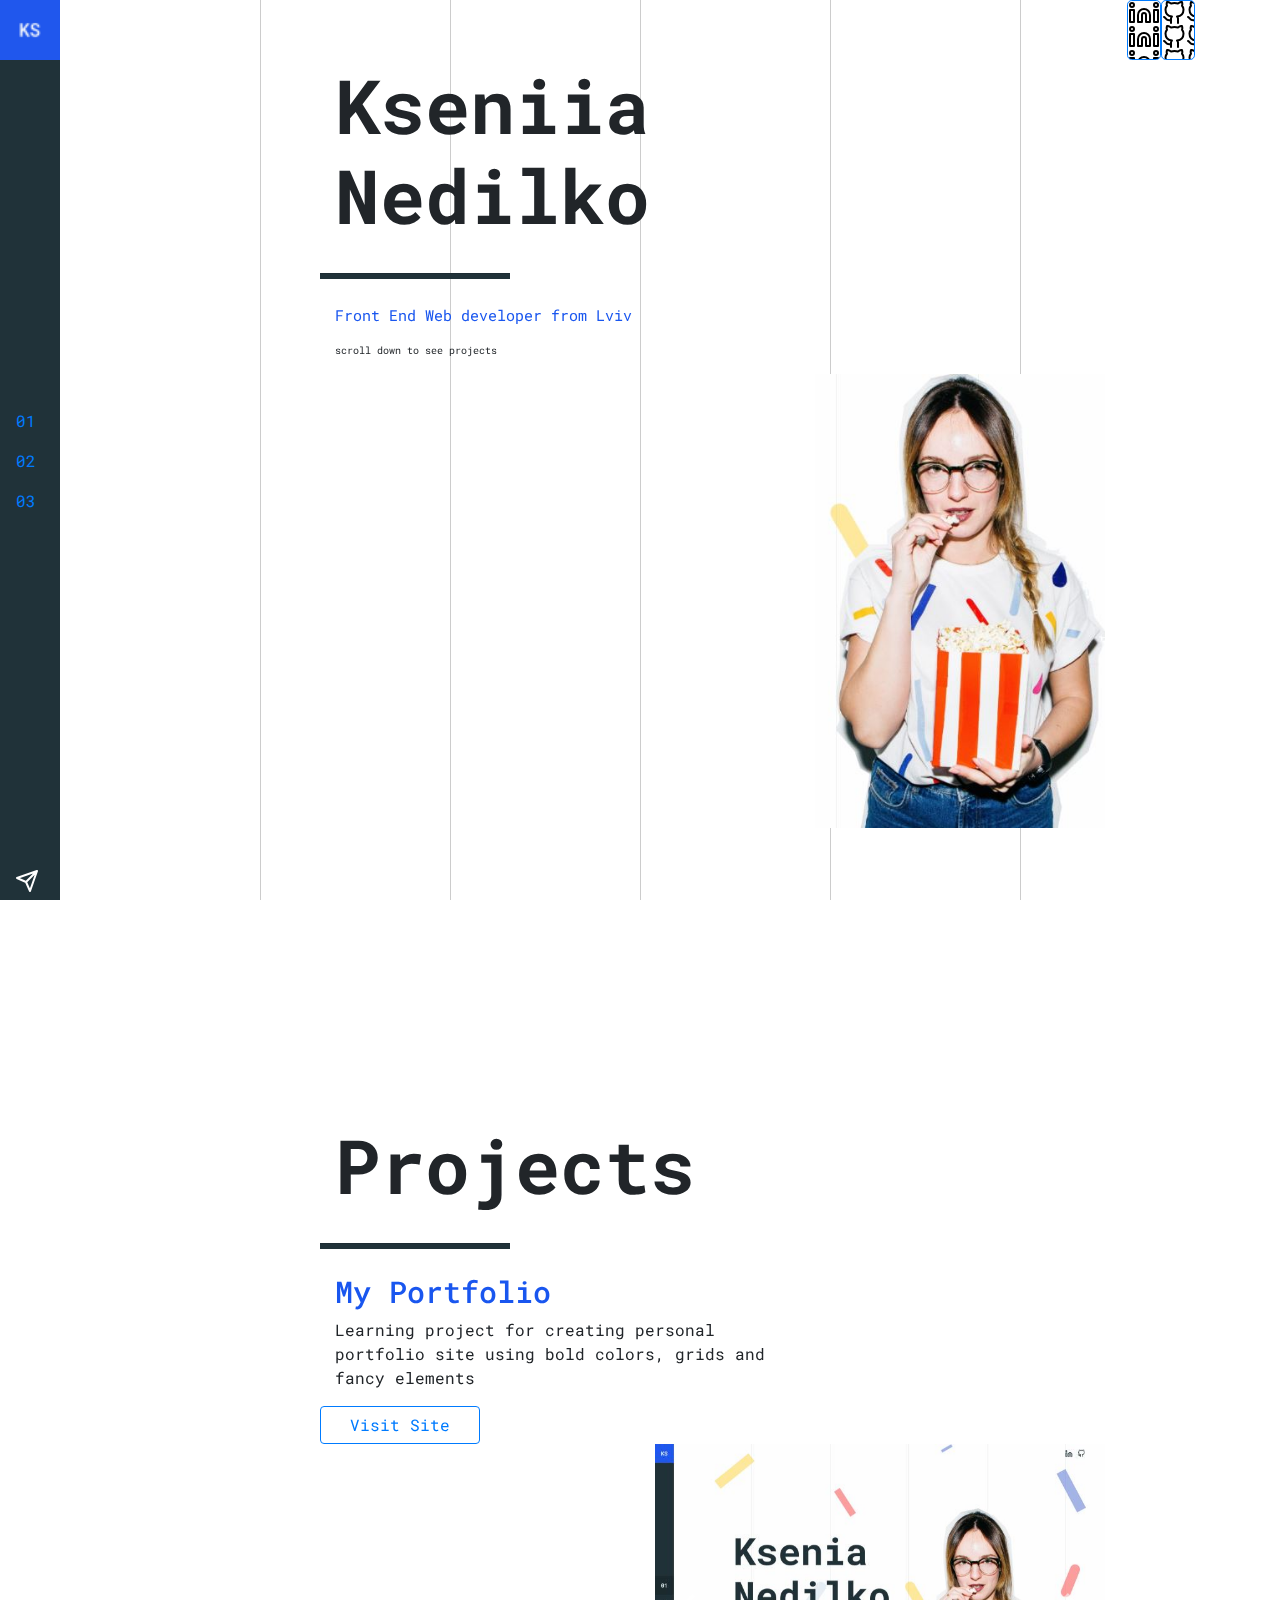
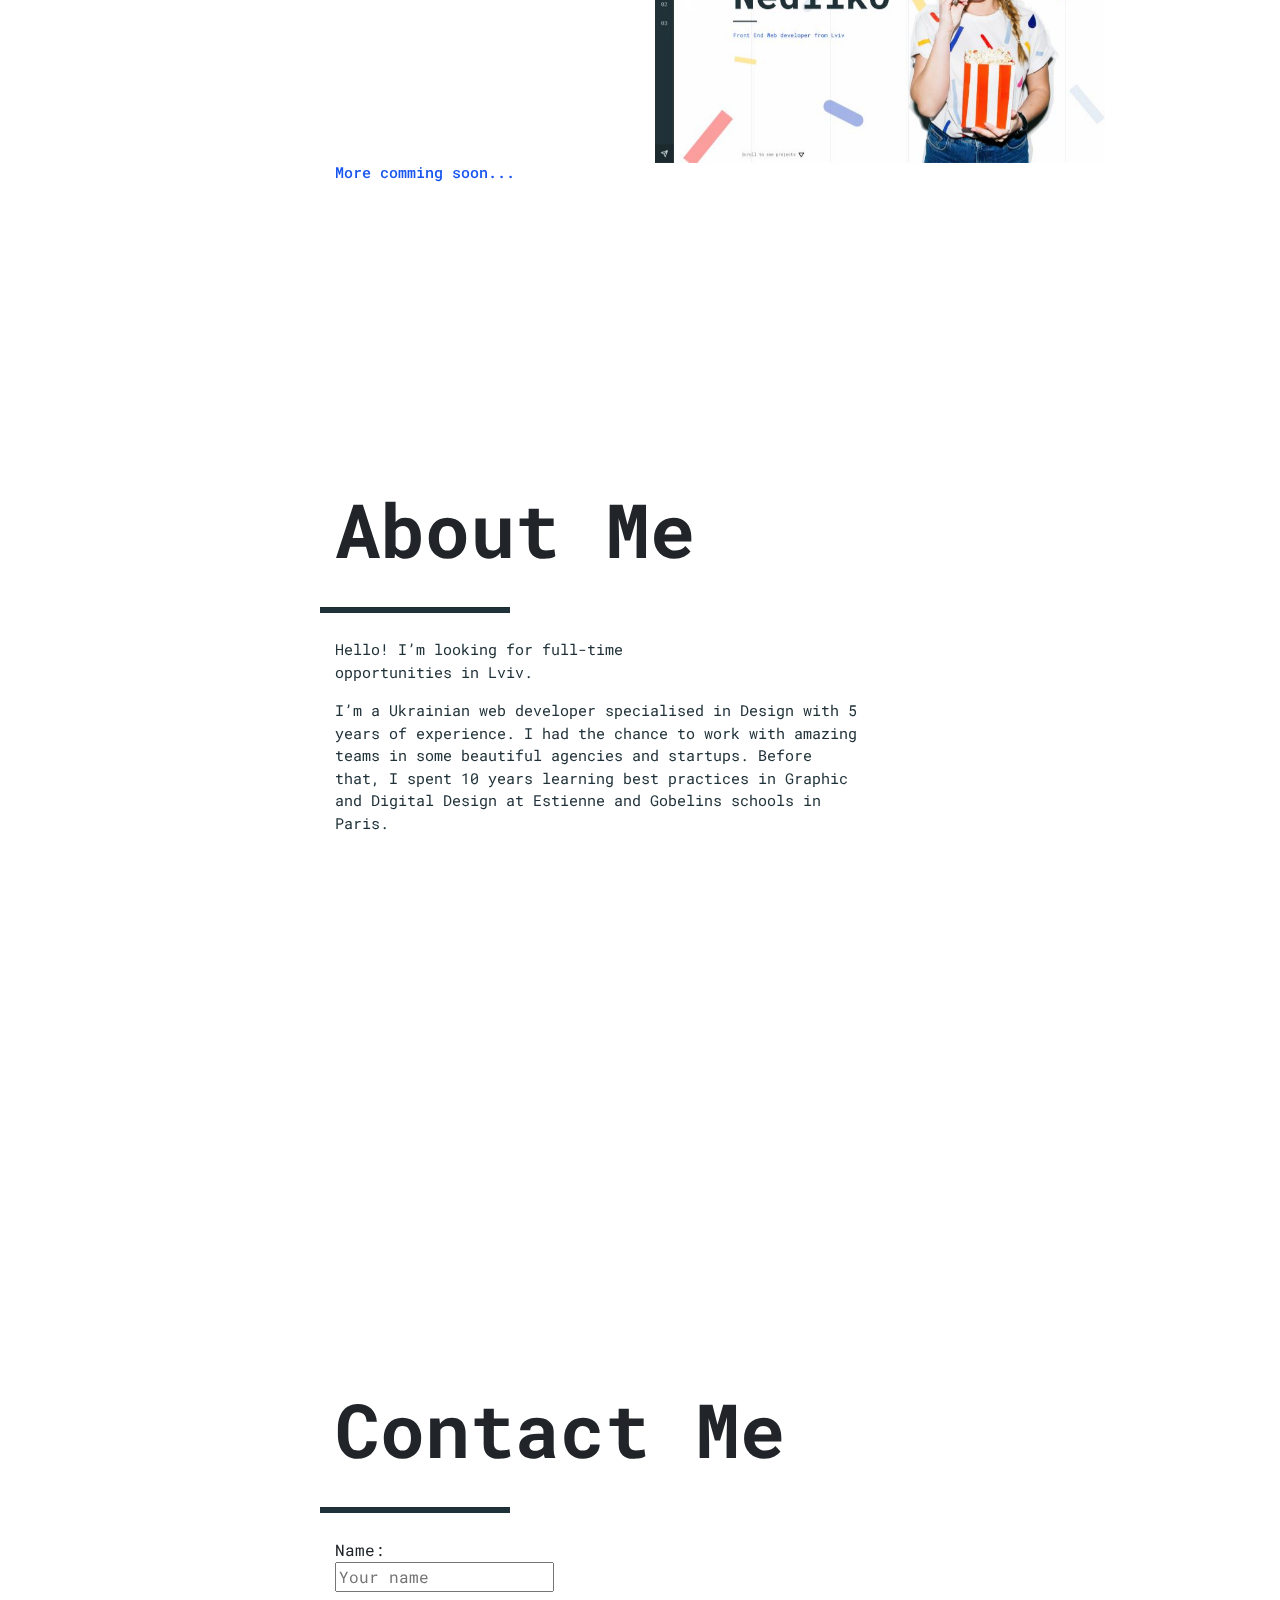
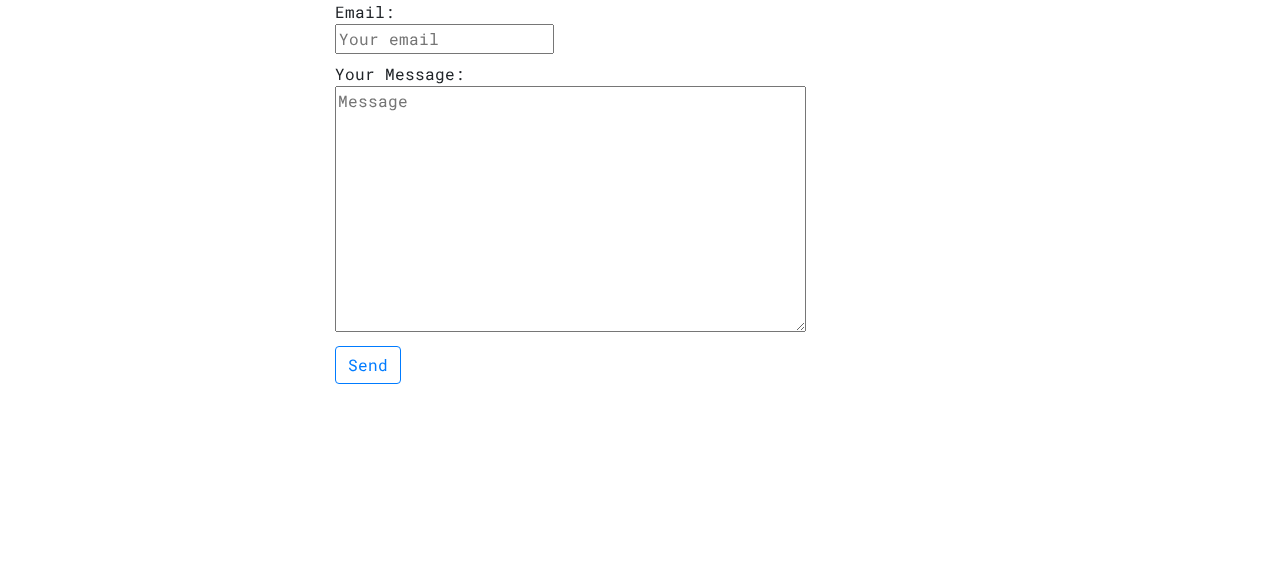
<file: index.html>
<!DOCTYPE html>
<html lang="en">
<head>
    <meta charset="UTF-8">
    <meta name="viewport" content="width=device-width, initial-scale=1.0">
    <meta http-equiv="X-UA-Compatible" content="ie=edge">
    
    <link rel="stylesheet" href="https://maxcdn.bootstrapcdn.com/bootstrap/4.0.0/css/bootstrap.min.css" integrity="sha384-Gn5384xqQ1aoWXA+058RXPxPg6fy4IWvTNh0E263XmFcJlSAwiGgFAW/dAiS6JXm" crossorigin="anonymous">
    <link rel="stylesheet" href="css/index.css">
    <link href="css/animate.css" rel="stylesheet">
    <link rel="apple-touch-icon" sizes="144x144" href="apple-touch-icon.png">
    <link rel="icon" type="image/png" sizes="32x32" href="favicon-32x32.png">
    <link rel="icon" type="image/png" sizes="16x16" href="favicon-16x16.png">
    <link rel="manifest" href="/site.webmanifest">
    <link rel="mask-icon" href="/safari-pinned-tab.svg" color="#5bbad5">
    <meta name="msapplication-TileColor" content="#da532c">
    <meta name="theme-color" content="#ffffff">
    <link rel="stylesheet" href="https://fonts.googleapis.com/css?family=Roboto+Mono">
    <title> Kseniia Nedilko Project </title>
</head>
<body> 
    <div class="main">
        <div class="container">
            <div class="row">
            <div class="container">
                <div class="row">
                    <table class="bordered offset-md-2">
                        <tbody>
                            <tr> <td rowspan="2"></td> </tr>
                        </tbody>
                    </table>
                </div>
            </div>
            <div class="container">
                <div class="row">
                    <table class="bordered offset-md-4">
                        <tbody>
                            <tr> <td rowspan="2"></td> </tr>
                        </tbody>
                    </table>
                </div>
            </div>
            <div class="container">
                <div class="row">
                    <table class="bordered offset-md-6">
                        <tbody>
                            <tr> <td rowspan="2"></td> </tr>
                        </tbody>
                    </table>
                </div>
            </div>
            <div class="container">
                <div class="row">
                    <table class="bordered offset-md-8">
                        <tbody>
                            <tr> <td rowspan="2"></td> </tr>
                        </tbody>
                    </table>
                </div>
            </div>
            <div class="container">
                <div class="row">
                    <table class="bordered offset-md-10">
                        <tbody>
                            <tr> <td rowspan="2"></td> </tr>
                        </tbody>
                    </table>
                </div>
            </div>
            <div class="container">
                <div class="row">
                    <table class="bordered offset-md-10">
                        <tbody>
                            <tr> <td rowspan="2"></td> </tr>
                        </tbody>
                    </table>
                </div>
            </div>
        </div>
    </div>
        <div class="nav d-flex flex-column justify-content-between">
            <img  id="logo" src="img/logo.png" alt="logo">
            <div class="d-flex flex-column justify-content-center">
                <a class="nav-link active smooth" href="#home">01</a>
                <a class="nav-link smooth" href="#project">02</a>
                <a class="nav-link smooth" href="#about">03</a>
            </div>
            <div>
                <img class="contact-icon nav-link smooth" href="#contact" src="img/contact-icon.svg" alt="contact icon">
            </div>
        </div>
        <div class="container">
            <div class="row">
                <header class="d-flex justify-content-end align-items-stretch col-12 col-md-12">
                    <a class="btn btn-outline-primary btn-lg" href="https://www.linkedin.com/in/kseniia-dovbaniuk-59a808b3/" role="button" 
                        style="background-image: url(img/linkedin.svg)"></a>
                    <a class="btn btn-outline-primary btn-lg" href="https://github.com/KseniiaNedilko/" role="button" 
                        style="background-image: url(img/github.svg)"></a>
                </header>
            </div>
        </div>
        <div class="home-page page" id="home">
            <div class="container">
                <div class="row">
                    <h1 class="home-header animated slideInDown col-12 col-md-4 offset-md-2">Kseniia <br> Nedilko</h1>
                </div>
                <div class="row">
                    <hr id="hr-home" class="animated slideInRight col-2 col-md-2 offset-md-2 align-self-start"> <br>
                </div>
                <div class="row">
                    <p class="home-text col-12 col-md-6 offset-md-2">Front End Web developer from Lviv</p>
                </div>
                <div class="row">
                    <p class="home-end col-12 col-md-4 offset-md-2">scroll down to see projects</p>
                </div>
                <div class="row justify-content-end">
                    <div class="col-12 col-md-4">
                        <img class="home-photo line1 d-block w-100 d-flex flex-column justify-content-between" src="img/kseniia-nedilko-photo.png" alt="ksenia-nedilko-photo"> 
                    </div>
                </div>
            </div>
        </div>
        <div class="project-page page" id="project">
            <div class="container">
                <div class="row">
                    <h1 class="project-header col-12 col-sm-2 col-md-4 col-lg-6 offset-md-2">Projects</h1>
                </div>
                <div class="row">
                    <hr class="animated slideInRight col-2 offset-md-2" id="hr-project">
                </div>
                <div class="row">
                    <h3 class="project-text col-12 col-12 col-sm-2 col-md-4 col-lg-6 offset-md-2">My Portfolio</h3>
                </div>
                <div class="row">
                    <p class="project-p col-12 col-sm-2 col-md-4 col-lg-6 offset-md-2"> Learning project for creating personal portfolio site using bold colors, grids and fancy elements</p>
                </div>
                <div class="row">
                    <a class="visit-site col-2 offset-md-2 btn btn-outline-primary" href="https://my-project-uboo.c9users.io/index.html" role="button">Visit Site</a>
                </div>
                <div class="row justify-content-end">
                    <div class="col-12 col-sm-2 col-md-4 col-lg-6">
                        <div id="carouselExampleControls" class="carousel slide" data-ride="carousel">
                            <div class="carousel-inner">
                                <div class="carousel-item active">
                                    <img class="project-photo d-block w-100" src="img/slide1.png" alt="First slide">
                                </div>
                                <div class="carousel-item">
                                     <img class="d-block w-100" src="img/slide2.png" alt="Second slide">
                                </div>
                                <div class="carousel-item">
                                     <img class="d-block w-100" src="img/slide3.png" alt="Third slide">
                                </div>
                            </div>
                            <a class="carousel-control-prev" href="#carouselExampleControls" role="button" data-slide="prev">
                                <span class="carousel-control-prev-icon" aria-hidden="true"></span>
                                <span class="sr-only">Previous</span></a>
                            <a class="carousel-control-next" href="#carouselExampleControls" role="button" data-slide="next">
                                <span class="carousel-control-next-icon" aria-hidden="true"></span>
                                <span class="sr-only">Next</span></a>
                        </div>
                    </div>
                </div>
                <div class="row">
                    <h4 class="project-end col-12 col-md-4 offset-md-2">More comming soon...</h4>
                </div>    
            </div>
        </div>
        <div class="about-page page" id="about">
            <div class="container">
                <div class="row">
                    <h1 class="about-header col-12 col-md-5 offset-md-2">About Me</h1>
                </div>
                <div class="row">
                    <hr class=" animated slideInRight col-12 col-md-2 offset-md-2" id="hr-about">
                    </div>
                <div class="row">
                    <p class="about-text col-12 col-md-4 offset-md-2"> Hello! I’m looking for full-time opportunities in Lviv. 
                </div>
                <div class="row">
                    <p class="about-end col-12 col-md-7 offset-md-2">I’m a Ukrainian web developer specialised in Design with 5 years of experience. I had the chance to work with amazing teams in some beautiful agencies and startups. Before that, I spent 10 years learning best practices in Graphic and Digital Design at Estienne and Gobelins schools in Paris. </p>
                </div>
            </div>
        </div>
        <div class="contact-page page" id="contact">
            <div class="container">
                <div class="row">
                    <h1 class="contact-header col-12 col-md-7 offset-md-2">Contact Me</h1>
                </div>
                <div class="row">
                    <hr class=" animated slideInRight mov col-12 col-md-2 offset-md-2" id="hr-contact">
                </div>
                <div class="row">
                    <div class="col-12 col-md-4 offset-md-2">
                        <form class="row contact-form d-block w-100" action="https://formspree.io/kseniasvitova@gmail.com" method="POST">
                            <div class="col">
                                <label> Name: <br>
                                    <input type="text" placeholder="Your name" name="client-name" ><br>
                                </label> <br>
                            </div>
                            <div class="col">
                                <label> Email: <br>
                                    <input type="Email" placeholder="Your email" name="client-email" ><br>
                                </label> <br>
                            </div>
                            <div class="col">
                                <label> Your Message: <br>
                                    <textarea rows="10" cols="45" name="text" placeholder="Message"></textarea><br>
                                </label><br> 
                            </div>
                            <div class="col">
                                <button type="button" class="btn btn-outline-primary">Send</button>
                            </div>
                        </form>
                    </div>
                </div>
            </div>
        </div>
    </div>        
    <script src="https://code.jquery.com/jquery-3.3.1.min.js" integrity="sha256-FgpCb/KJQlLNfOu91ta32o/NMZxltwRo8QtmkMRdAu8=" crossorigin="anonymous"></script>    <script src="https://cdnjs.cloudflare.com/ajax/libs/popper.js/1.12.9/umd/popper.min.js" integrity="sha384-ApNbgh9B+Y1QKtv3Rn7W3mgPxhU9K/ScQsAP7hUibX39j7fakFPskvXusvfa0b4Q" crossorigin="anonymous"></script>
    <script src="https://cdnjs.cloudflare.com/ajax/libs/popper.js/1.12.9/umd/popper.min.js" integrity="sha384-ApNbgh9B+Y1QKtv3Rn7W3mgPxhU9K/ScQsAP7hUibX39j7fakFPskvXusvfa0b4Q" crossorigin="anonymous"></script>
    <script src="https://maxcdn.bootstrapcdn.com/bootstrap/4.0.0/js/bootstrap.min.js" integrity="sha384-JZR6Spejh4U02d8jOt6vLEHfe/JQGiRRSQQxSfFWpi1MquVdAyjUar5+76PVCmYl" crossorigin="anonymous"></script>
    <script src="js/smooth-scroll.js"></script>
</body>
</html>
</file>
<file: css/index.css>
.main {;
    position: absolute;
    font-family: 'Roboto Mono';
    width: 100%;
}
.bordered td,
.bordered th {
    position: fixed;
    height: 100vh;
    border-left: 1px solid #ccc;
    text-align: left;
    padding: 50px;
}
.header-icon {
    width: 30px;
    height: 30px;
    margin: 5px;
}
header {
    height: 60px;
    width: 100%;
}
.nav {
    position: fixed;
    width: 60px;
    height: 100%;
    background-color: #203239;
}
#logo {
    width: 60px;
    height: 60px;
    background-color: #1956ef;
}
.page {
    position: relative;
    height: 100vh;
    margin: auto;
    min-height: 400px;
    width: 960px;
}
.home-page {
    margin-bottom: 5%;
    font-family: 'Roboto Mono';
}
.home-header {
    font-size: 75px;
    font-weight: bold;
}
#hr-home {
    margin-top: 25px;
    margin-bottom: 25px;
    height: 5px;
    background-color: #203239;
}
.home-text {
    color: #1956ef;
    font-size: 15px;
}
.home-end {
    font-size: 10px;
}
.project-page {
    font-family: 'Roboto Mono';
    margin-bottom: 5%;
}
.project-header {
    margin-top: 10%;
    font-size: 75px;
    font-weight: bold;
}
#hr-project {
    margin-top: 25px;
    margin-bottom: 25px;
    height: 5px;
    background-color: #203239;
}
.project-text {
    color: #1956ef;
    font-size: 30px;
}
.project-end {
    color: #1956ef;
    font-size: 15px;
}
.about-page {
    font-family: 'Roboto Mono';
}
.about-header {
    margin-top: 10%;
    font-size: 75px;
    font-weight: bold;
}
#hr-about {
    margin-top: 25px;
    margin-bottom: 25px;
    height: 5px;
    background-color: #203239;
}
.about-text {
    color: #203239;
    font-size: 15px;
}
.about-end {
    color: #203239;
    font-size: 15px;
}
.contact-form {
    font-family: 'Roboto Mono';
}
.contact-header {
    margin-top: 10%;
    font-family: 'Roboto Mono';
    font-size: 75px;
    font-weight: bold;
}
#hr-contact {
    margin-top: 25px;
    margin-bottom: 25px;
    height: 5px;
    background-color: #203239;
}
.nav .d-flex .flex-column .justify-content-between .contact-icon:hover {
  background: #fbf8e9;
  transition: all 0.1s ease-in-out;
}
</file>
